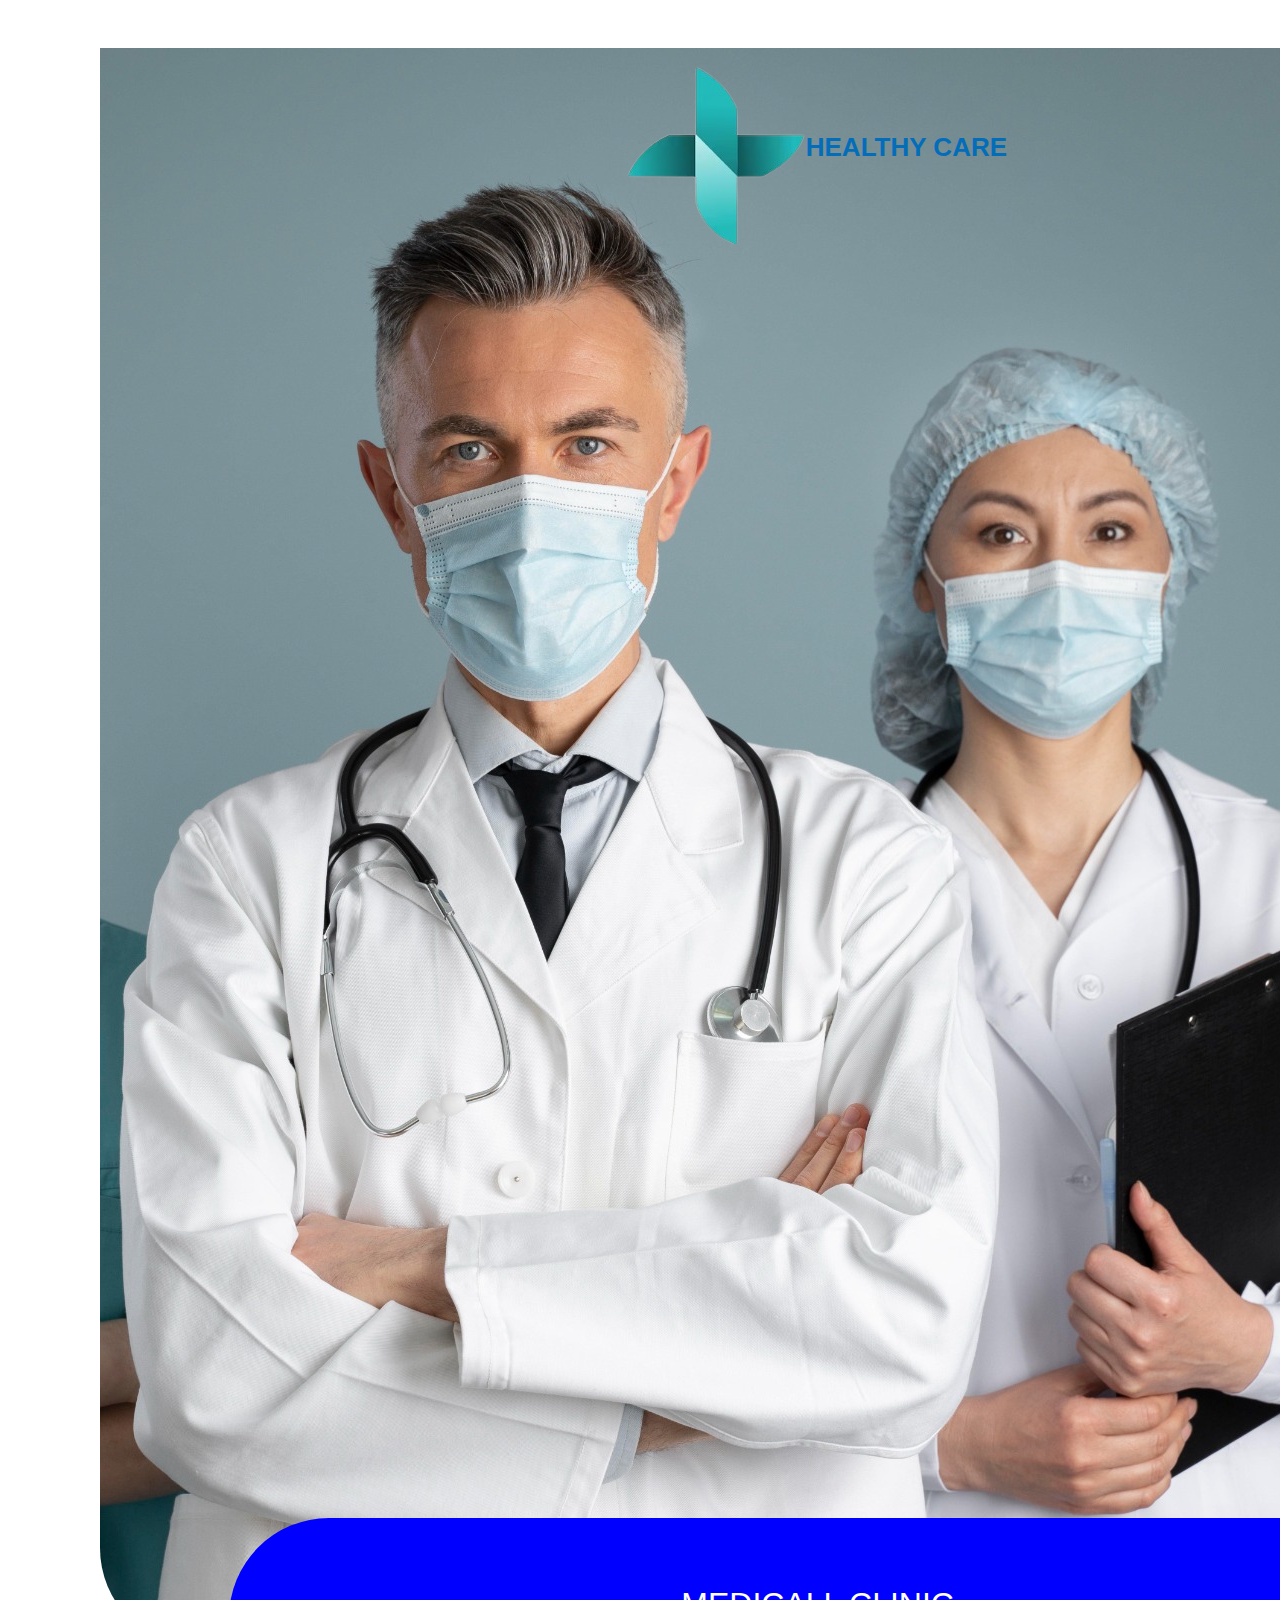
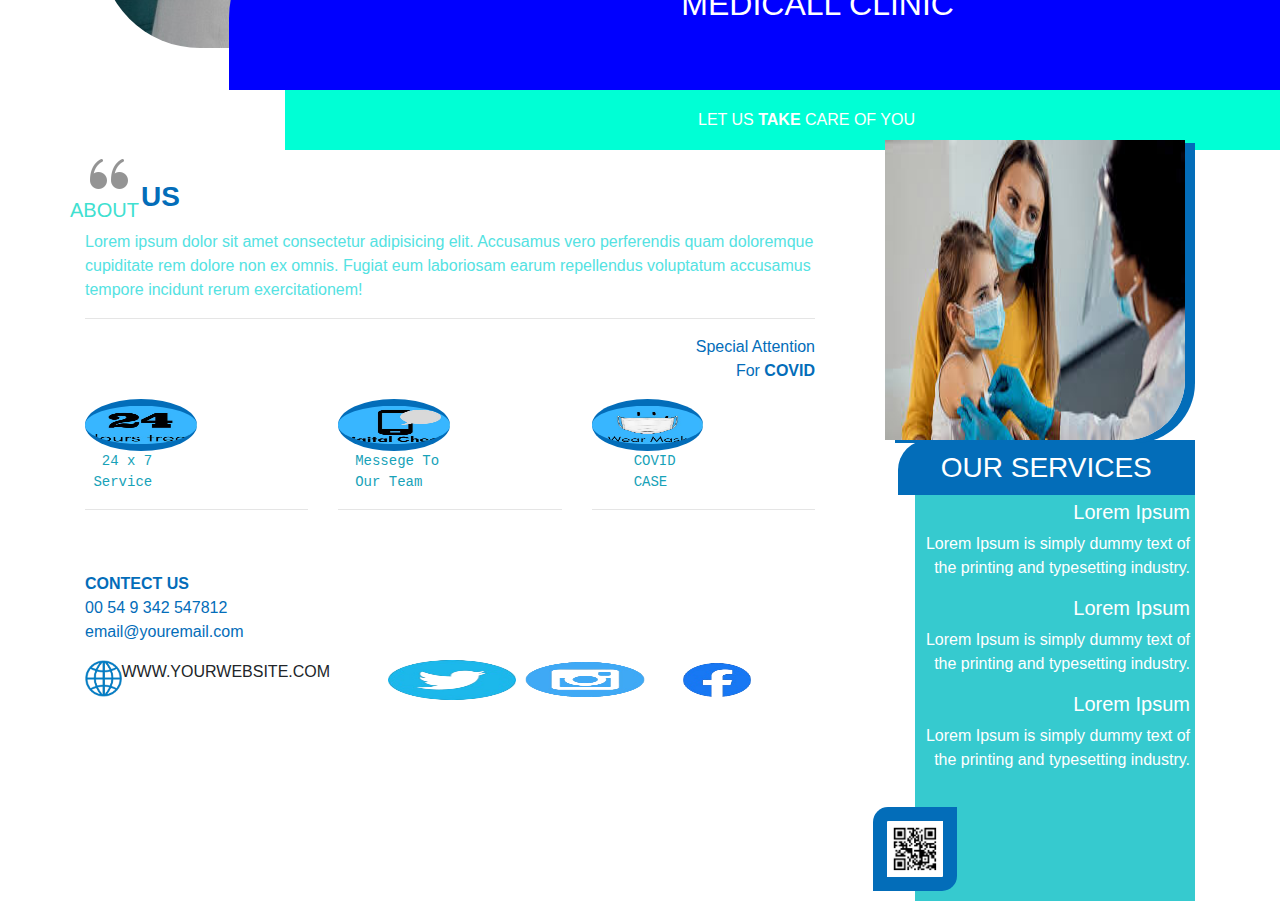
<file: index.html>
<!DOCTYPE html>
<html>
  <head>
    <title>HEALTHY CARE</title>
    <link rel="stylesheet" href="main.css" />
    <link
      rel="stylesheet"
      href="https://cdn.jsdelivr.net/npm/bootstrap@4.6.2/dist/css/bootstrap.min.css"
    />
    <script src="https://cdn.jsdelivr.net/npm/jquery@3.6.1/dist/jquery.slim.min.js"></script>
    <script src="https://cdn.jsdelivr.net/npm/popper.js@1.16.1/dist/umd/popper.min.js"></script>
    <script src="https://cdn.jsdelivr.net/npm/bootstrap@4.6.2/dist/js/bootstrap.bundle.min.js"></script>
  </head>

  <body>
    <header class="container">
      <div class="">
        <div class="col mt-5 text-center">
          <div class="row">
            <div class="l">
              <img src="img/logo.png" />
            </div>
            <div class="m">
              <b>HEALTHY CARE</b>
            </div>
          </div>
          <div class="doc">
            <img src="img/doctor.jpeg" alt="doctor" />
          </div>
          <h2>MEDICALL CLINIC</h2>
          <div>
            <h6>LET US <b>TAKE</b> CARE OF YOU</h6>
          </div>
        </div>
      </div>
    </header>
    <section class="container">
      <div class="row">
        <div class="col">
          <div>
            <img src="img/quote.png" alt="Quote" />
          </div>
          <div class="row">
            <div class="abo">
              <h5>ABOUT</h5>
            </div>
            <div class="us">
              <h3><b>US</b></h3>
            </div>
          </div>
          <div class="te">
            <p>
              Lorem ipsum dolor sit amet consectetur adipisicing elit. Accusamus
              vero perferendis quam doloremque cupiditate rem dolore non ex
              omnis. Fugiat eum laboriosam earum repellendus voluptatum
              accusamus tempore incidunt rerum exercitationem!
            </p>
            <hr />
          </div>
          <div class="on">
            <p>
              Special Attention <br />
              For <b>COVID</b>
            </p>
          </div>
          <div class="row one">
            <div class="col-4">
              <img src="img/24th.jpeg" alt="24 hours" />
              <pre class="text-info">
  24 x 7 
 Service</pre><hr>
            </div>
            <div class="col-4">
              <img src="img/mobile.jpeg" alt="call" />
              <pre class="text-info">
  Messege To
  Our Team</pre><hr>
            </div>
            <div class="col-4">
              <img src="img/covid.jpeg" alt="covid" />
             <pre class="text-info">
     COVID
     CASE</pre>
              <hr class="covid_line" />
            </div>
          </div>
          <div class="con">
            <p>
              <b>CONTECT US</b> <br />00 54 9 342 547812 <br />
              email@youremail.com
            </p>
          </div>
          <footer>
            <div class="two">
              <img src="img/web.png" class="we" />
              WWW.YOURWEBSITE.COM
              <div class="o4">
                <img src="img/twit.png" alt="twit" class="o1" />
                <img src="img/insta.png" alt="instagram" class="o2" />
                <img src="img/face.png" alt="facebook" class="o3" />
              </div>
            </div>
          </footer>
        </div>
           <div class="col-4">
                    <div class="on_img">
                        <img src="img/inj.jpeg" alt="image" style="width: 300px; height: 300px;">
                    </div>
                    <div class="title">
                        <h3>OUR SERVICES</h3>
                    </div>
                    <div class="services">
                        <div class="all">
                            <h5>Lorem Ipsum</h5>
                            <p>Lorem Ipsum is simply dummy text of the printing and typesetting industry.</p>
                            <h5>Lorem Ipsum</h5>
                            <p>Lorem Ipsum is simply dummy text of the printing and typesetting industry.</p>
                            <h5>Lorem Ipsum</h5>
                            <p>Lorem Ipsum is simply dummy text of the printing and typesetting industry.</p>

                        </div>
                        <div class="qr">
                            <img src="img/qr.png" alt="QR Code">
                        </div>
                    </div>
                </div>
        </div>
      </div>
    </section>
  </body>
</html>
</file>
<file: main.css>
.l
{
    position: absolute;
    top: 10;
    right:3%;
    left: 17%;
    color: #036DB9;
}
.m{
    position: absolute;
    top: 80px;
    right: 4%;
    left: 52%;
    font-size: 26px;
    color: #036DB9;
}
.logo
{
    position: absolute;
    text-align: center;
    color: aqua;
    left:30%;
    right: 30%;
    padding-top: 5%;
}

.logo img{
    width:10%;
    height:10%;
}
.doc img
{
   
    height: 90%;
    border-bottom-left-radius: 100px;
    border-bottom-right-radius: 100px;
}


h2
{
    position: absolute;
    color: white;
    bottom: -50px;
    font-size: 70px;
    right: -19%;
    left: 13%;
    background-color: blue;
    border-radius: 100px 0px 100px 0px;
    padding: 6% 353px 6%;
}

h6
{
            position: absolute;
            margin-top: 48px;
            bottom: -109.5px;
            background-color: rgb(0, 255, 213);
            color: white;
            left: 18%;
            right: -12%;
            padding: 20px 295px;
            font-size: 50%;
}
section
{
    margin-top: 8%;
}
.abo{
    color: turquoise;
}
.us{
    position: absolute;
    color: #036DB9;
    top: 4%;
    left: 71px;
}
.te
{
    color: rgb(84, 226, 226);
    text-align: left;
}
.on{
    text-align: end;
    color: #036DB9;
}
.one img{
    height:30%;
    width:50%;
    background-color: #036DB9;
    border-radius: 50%;
    padding:3% 0% 3% 0%;
}
.con
{
    color: #036DB9;

}
.we{
    width:5% ;
    height: 5%;
}
.two
{
    display: flex;
    flex-direction: row;
}
.o1{
width: 30%;
    height: 30%;
}
.o2 {
    width: 30%;
    height: 30%;
}
.o3 {
    width: 30%;
    height: 30%;
}
.o4{
    padding-left: 8%;
}

.footer_left_content {
    width: 300px;
    padding-right: 20px;
    background-color: rgb(0, 203, 196);
    margin-left: 13%;
    text-align: end;
}

.footer_content1 {
    color: aliceblue;
    padding-top: 20px;
    padding-bottom:7px;
}

.footer_content2 {
    color: aliceblue;
    padding-bottom:7px;
}

.footer_content3 {
    color: aliceblue;
    padding-bottom:7px;
}

.footer_text1 {
    color: aliceblue;
    padding-bottom: 20px;
}

.footer_text2 {
    color: aliceblue;
    padding-bottom: 20px;
}

.footer_text3 {
    color: aliceblue;
    padding-bottom: 20px;
}

.content_text {
    color: aliceblue;
    background-image: linear-gradient(rgb(0, 172, 240), rgb(32, 95, 167));
    position: absolute;
    top: 490px;
    left: 750PX;
    display: flex;
    justify-content: center;
    font-size: 50px;
    padding-top: 20px;
    padding-bottom: 30PX;
    padding-left: 30PX;
    width: 600px;
    border-radius: 50px 0px 50px 0px;
}

.content_text2 {
    color: aliceblue;
    background-color: rgb(76, 202, 192);
    position: absolute;
    top: 590px;
    left: 800px;
    display: flex;
    justify-content: center;
    font-size: 30px;
    padding-top: 0PX;
    width: 450px;

}



.on_img {
    padding-right: 10px;
    text-align: right;
}

.on_img img {
    height: 20%;
    width: 40%;
    border-radius: 0 0 20% 0;
    margin-top: -3%;
    box-shadow: 10px 3px #036DB9;
}

.title h3 {
    background-color: #036DB9;
    text-align: center;
    margin: 0 0% 0 15%;
    padding: 3%;
    color: white;
    border-radius: 30px 0 0 0;
}

.services {
    background-color: #36CACF;
    margin-left: 20%;
    padding-bottom: 3%;
}

.all {
    padding: 5px;
    text-align: right;
    color: white;
}

.qr img {
    width: 30%;
    padding: 5%;
    margin-left: -15%;
    margin-top: 5%;
    background-color: #036DB9;
    border-radius: 15px 0;
}
</file>
